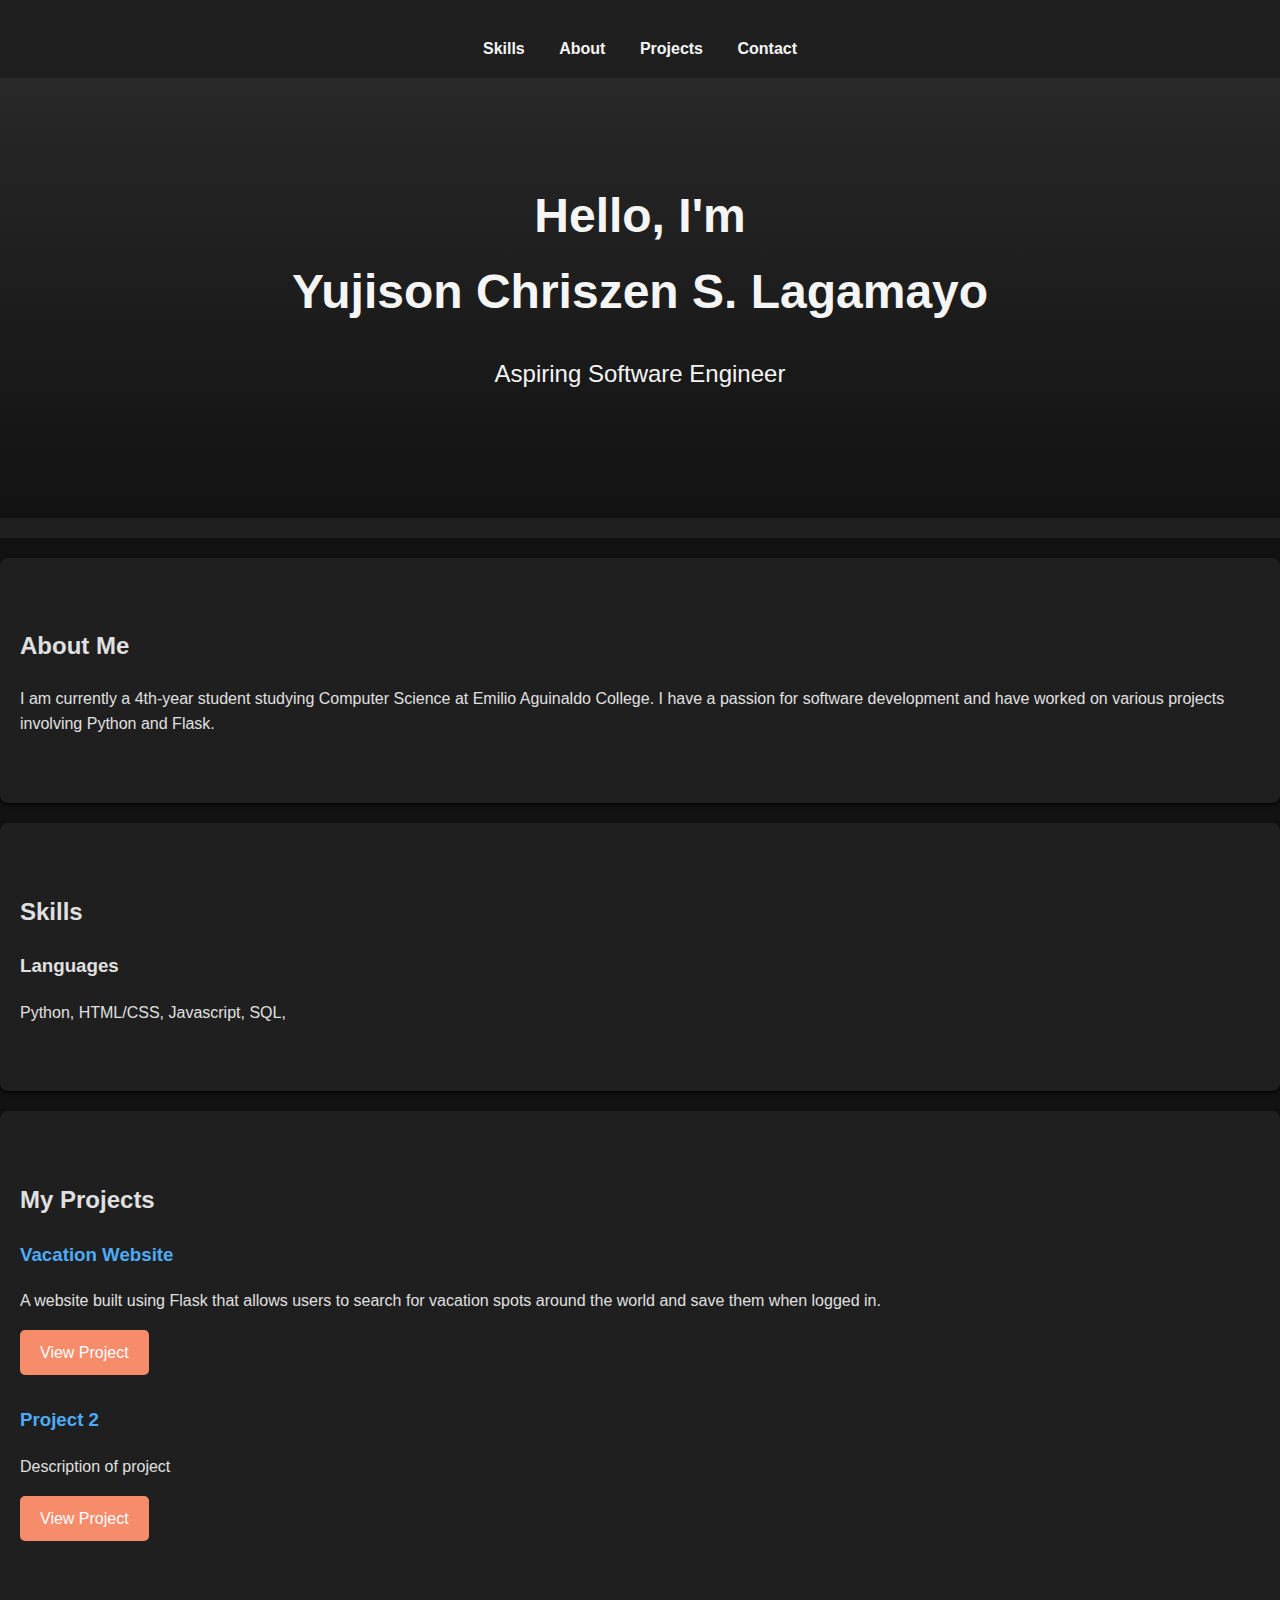
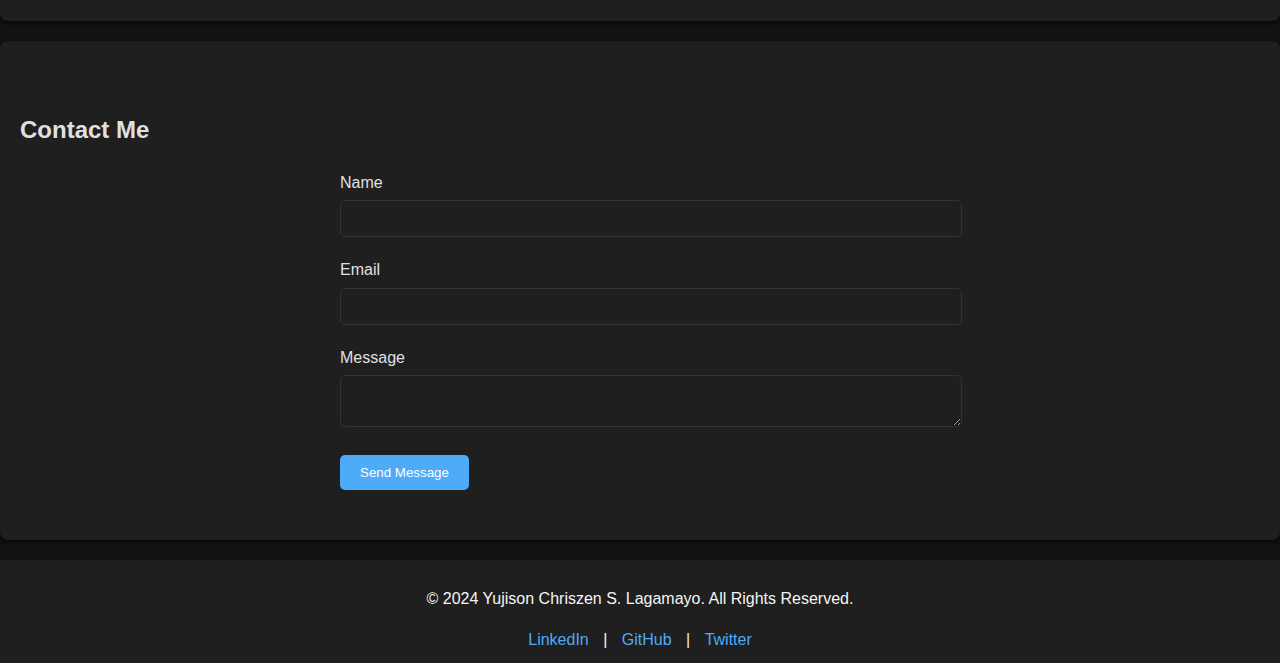
<file: index.html>
<!DOCTYPE html>
<html lang="en">
<head>
    <meta charset="UTF-8">
    <meta name="viewport" content="width=device-width, initial-scale=1.0">
    <meta name="description" content="Yujison Lagamayo's portfolio showcasing software development projects and skills.">
    <meta name="keywords" content="Yujison Lagamayo, software engineer, portfolio, projects, contact">
    <title>Yujison Lagamayo | Portfolio</title>
    <link rel="stylesheet" href="styles.css">
</head>
<body>
    <header>
        <nav>
            <ul>
                <li><a href="#skills">Skills</a></li>
                <li><a href="#about">About</a></li>
                <li><a href="#projects">Projects</a></li>
                <li><a href="#contact">Contact</a></li>
            </ul>
        </nav>
        <div class="hero">
            <h1>Hello, I'm <br>Yujison Chriszen S. Lagamayo</h1>
            <p>Aspiring Software Engineer</p>
        </div>
    </header>

    <main>
        <section id="about">
            <h2>About Me</h2>
            <p>I am currently a 4th-year student studying Computer Science at Emilio Aguinaldo College. I have a passion for software development and have worked on various projects involving Python and Flask.</p>
        </section>

        <section id="skills">
            <h2>Skills</h2>
                <h3>Languages</h3>
                    <p>Python, HTML/CSS, Javascript, SQL, </p>

        </section>

        <section id="projects">
            <h2>My Projects</h2>
            <div class="project">
                <h3>Vacation Website</h3>
                <p>A website built using Flask that allows users to search for vacation spots around the world and save them when logged in.</p>
                <a href="vacation.html" class="btn">View Project</a>
            </div>
            <div class="project">
                <h3>Project 2</h3>
                <p>Description of project</p>
                <a href="#" class="btn">View Project</a>
            </div>
            <!-- Add more projects  -->
        </section>

        <section id="contact">
            <h2>Contact Me</h2>
            <form id="contact-form">
                <label for="name">Name</label>
                <input type="text" id="name" name="name" required>
                <label for="email">Email</label>
                <input type="email" id="email" name="email" required>
                <label for="message">Message</label>
                <textarea id="message" name="message" required></textarea>
                <button type="submit">Send Message</button>
            </form>
        </section>
    </main>

    <footer>
        <p>&copy; 2024 Yujison Chriszen S. Lagamayo. All Rights Reserved.</p>
        <div class="socials">
            <a href="https://www.linkedin.com/in/yujison-chriszen-lagamayo/" target="_blank" rel="noopener noreferrer">LinkedIn</a> |
            <a href="https://github.com/ZenChris18" target="_blank" rel="noopener noreferrer">GitHub</a> |
            <a href="https://x.com/IamYujison" target="_blank" rel="noopener noreferrer">Twitter</a>
        </div>        
    </footer>

    <script src="script.js"></script>
</body>
</html>
</file>
<file: styles.css>
/* General Styles */
body {
    font-family: 'Roboto', sans-serif;
    margin: 0;
    padding: 0;
    background-color: #121212; 
    color: #e0e0e0;
    line-height: 1.6;
}

/* Header Styles */
header {
    background-color: #1f1f1f;
    padding: 20px 0;
    text-align: center;
}

nav ul {
    list-style: none;
    padding: 0;
}

nav ul li {
    display: inline;
    margin: 0 15px;
}

nav ul li a {
    color: #f5f5f5;
    text-decoration: none;
    font-weight: bold;
    transition: color 0.3s ease;
}

nav ul li a:hover {
    color: #4dabf7; 
}

.hero {
    padding: 100px 0;
    background: linear-gradient(to bottom, #282828, #121212); 
    color: #f5f5f5;
}

.hero h1 {
    margin: 0;
    font-size: 48px;
}

.hero p {
    font-size: 24px;
}

/* Section Styles */
section {
    padding: 50px 20px;
    margin: 20px 0;
    background-color: #1f1f1f; 
    box-shadow: 0 2px 4px rgba(0, 0, 0, 0.7);
    border-radius: 8px;
}

#projects .project {
    margin-bottom: 30px;
}

#projects .project h3 {
    margin-top: 0;
    color: #4dabf7; /* Accent Color */
}

.btn {
    display: inline-block;
    padding: 10px 20px;
    background-color: #f78c6b; 
    color: #fff;
    text-decoration: none;
    border-radius: 5px;
    transition: background-color 0.3s ease;
}

.btn:hover {
    background-color: #e07557; 
}

/* Form Styles */
#contact-form {
    max-width: 600px;
    margin: 0 auto;
}

#contact-form label {
    display: block;
    margin-bottom: 5px;
    color: #e0e0e0; 
}

#contact-form input, 
#contact-form textarea {
    width: 100%;
    padding: 10px;
    margin-bottom: 20px;
    border: 1px solid #333; 
    background-color: #1f1f1f; 
    color: #f5f5f5;
    border-radius: 5px;
}

#contact-form button {
    background-color: #4dabf7; 
    color: #fff;
    padding: 10px 20px;
    border: none;
    border-radius: 5px;
    cursor: pointer;
    transition: background-color 0.3s ease;
}

#contact-form button:hover {
    background-color: #339af0;
}

/* Footer Styles */
footer {
    background-color: #1f1f1f; 
    color: #f5f5f5;
    text-align: center;
    padding: 10px 0;
}

footer .socials a {
    color: #4dabf7; 
    text-decoration: none;
    margin: 0 10px;
    transition: color 0.3s ease;
}

footer .socials a:hover {
    color: #339af0;
}

/* Responsive Design for different screen sizes*/
@media (max-width: 768px) {
    .hero h1 {
        font-size: 36px;
    }

    .hero p {
        font-size: 18px;
    }

    nav ul li {
        display: block;
        margin: 10px 0;
    }
}
</file>
